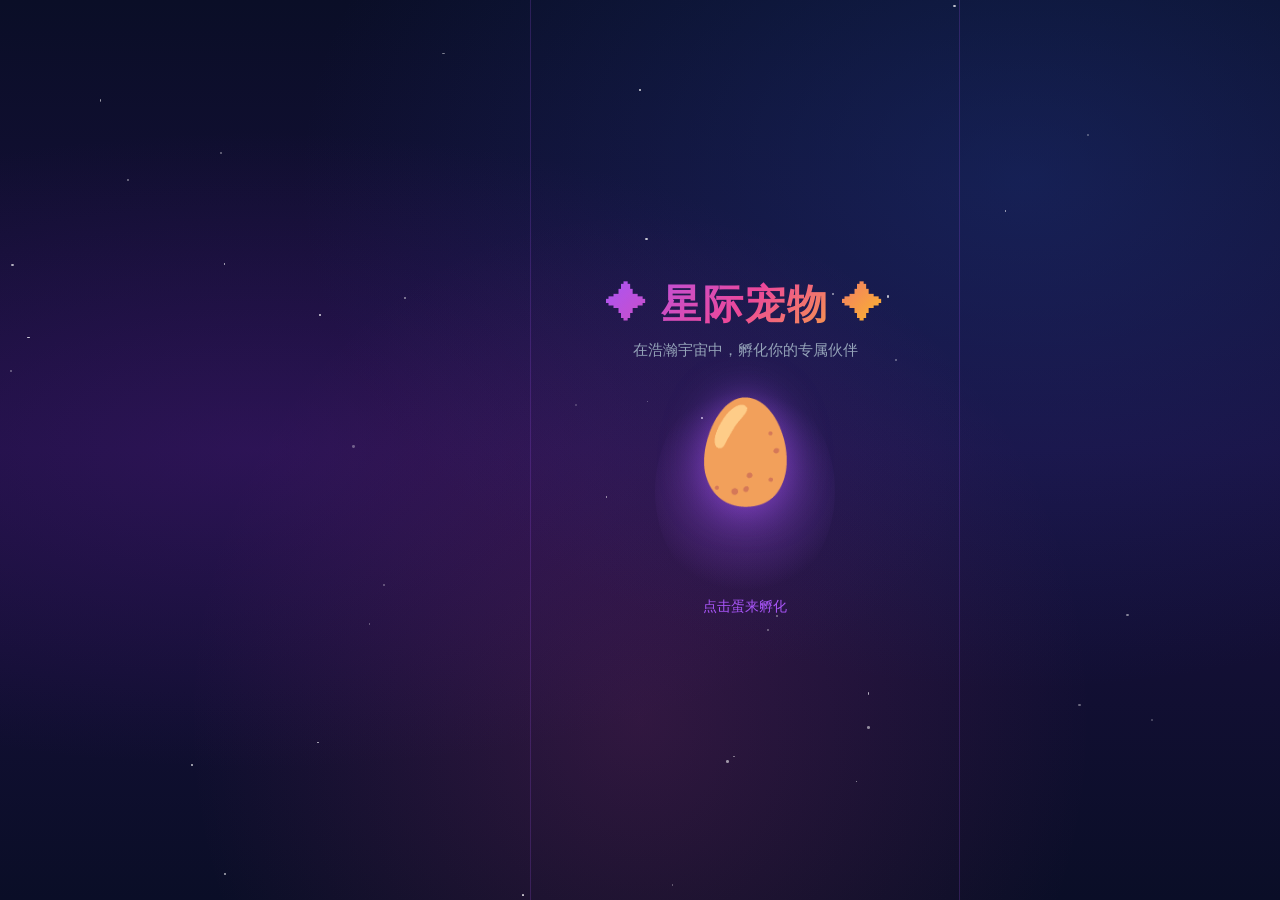
<file: index.html>
<!DOCTYPE html>
<html lang="zh-CN">
<head>
  <meta charset="UTF-8">
  <meta name="viewport" content="width=device-width, initial-scale=1.0, maximum-scale=1.0, user-scalable=no, viewport-fit=cover">
  <meta name="apple-mobile-web-app-capable" content="yes">
  <meta name="apple-mobile-web-app-status-bar-style" content="black-translucent">
  <meta name="theme-color" content="#0a0e27">
  <title>星际宠物 · Star Pets</title>
  <style>
/* ===== Reset & Base ===== */
*, *::before, *::after {
  box-sizing: border-box;
  margin: 0;
  padding: 0;
  -webkit-tap-highlight-color: transparent;
}

:root {
  --bg-deep: #0a0e27;
  --bg-card: rgba(20, 28, 60, 0.85);
  --accent-purple: #a855f7;
  --accent-blue: #3b82f6;
  --accent-pink: #ec4899;
  --accent-gold: #fbbf24;
  --accent-green: #34d399;
  --text-primary: #e2e8f0;
  --text-muted: #94a3b8;
  --safe-bottom: env(safe-area-inset-bottom, 0px);
  --safe-top: env(safe-area-inset-top, 0px);
}

html, body {
  height: 100%;
  overflow: hidden;
  font-family: -apple-system, BlinkMacSystemFont, "Segoe UI", "PingFang SC", "Hiragino Sans GB", "Microsoft YaHei", sans-serif;
  background: var(--bg-deep);
  color: var(--text-primary);
  touch-action: manipulation;
  user-select: none;
  -webkit-user-select: none;
}

/* ===== Star Background ===== */
#stars-bg {
  position: fixed;
  inset: 0;
  background:
    radial-gradient(ellipse at 20% 50%, rgba(88, 28, 135, 0.3) 0%, transparent 50%),
    radial-gradient(ellipse at 80% 20%, rgba(30, 58, 138, 0.4) 0%, transparent 50%),
    radial-gradient(ellipse at 50% 80%, rgba(236, 72, 153, 0.15) 0%, transparent 50%),
    linear-gradient(180deg, #0a0e27 0%, #1a1040 50%, #0a0e27 100%);
  z-index: 0;
}

#stars-bg::before,
#stars-bg::after {
  content: "";
  position: absolute;
  inset: 0;
  background-image:
    radial-gradient(1px 1px at 10% 20%, rgba(255,255,255,0.8) 0%, transparent 100%),
    radial-gradient(1px 1px at 30% 65%, rgba(255,255,255,0.6) 0%, transparent 100%),
    radial-gradient(1.5px 1.5px at 50% 10%, rgba(255,255,255,0.9) 0%, transparent 100%),
    radial-gradient(1px 1px at 70% 40%, rgba(255,255,255,0.7) 0%, transparent 100%),
    radial-gradient(1px 1px at 90% 80%, rgba(255,255,255,0.5) 0%, transparent 100%),
    radial-gradient(1.5px 1.5px at 15% 85%, rgba(255,255,255,0.8) 0%, transparent 100%),
    radial-gradient(1px 1px at 85% 15%, rgba(255,255,255,0.6) 0%, transparent 100%),
    radial-gradient(1px 1px at 45% 45%, rgba(255,255,255,0.4) 0%, transparent 100%),
    radial-gradient(1px 1px at 60% 70%, rgba(255,255,255,0.7) 0%, transparent 100%),
    radial-gradient(1.5px 1.5px at 25% 35%, rgba(255,255,255,0.9) 0%, transparent 100%);
  animation: twinkle 4s ease-in-out infinite alternate;
}

#stars-bg::after {
  animation-delay: 2s;
  opacity: 0.6;
}

@keyframes twinkle {
  0% { opacity: 0.5; }
  100% { opacity: 1; }
}

/* ===== Screens ===== */
.screen {
  position: fixed;
  inset: 0;
  z-index: 1;
  display: none;
  flex-direction: column;
  padding-top: var(--safe-top);
  padding-bottom: calc(var(--safe-bottom) + 8px);
}

.screen.active {
  display: flex;
}

.hidden {
  display: none !important;
}

/* ===== Welcome Screen ===== */
.welcome-content {
  flex: 1;
  display: flex;
  flex-direction: column;
  align-items: center;
  justify-content: center;
  padding: 24px;
  text-align: center;
}

.logo {
  font-size: clamp(1.8rem, 6vw, 2.5rem);
  font-weight: 800;
  background: linear-gradient(135deg, var(--accent-purple), var(--accent-pink), var(--accent-gold));
  -webkit-background-clip: text;
  -webkit-text-fill-color: transparent;
  background-clip: text;
  margin-bottom: 8px;
  letter-spacing: 2px;
}

.subtitle {
  color: var(--text-muted);
  font-size: 0.95rem;
  margin-bottom: 40px;
}

.egg-container {
  display: flex;
  flex-direction: column;
  align-items: center;
  gap: 16px;
}

.cosmic-egg {
  position: relative;
  width: 140px;
  height: 180px;
  cursor: pointer;
  transition: transform 0.2s;
}

.cosmic-egg:active {
  transform: scale(0.95);
}

.egg-glow {
  position: absolute;
  inset: -20px;
  background: radial-gradient(circle, rgba(168, 85, 247, 0.4) 0%, transparent 70%);
  border-radius: 50%;
  animation: pulse-glow 2s ease-in-out infinite;
}

.egg-body {
  font-size: 100px;
  line-height: 1;
  animation: float 3s ease-in-out infinite;
  filter: drop-shadow(0 0 20px rgba(168, 85, 247, 0.6));
}

@keyframes pulse-glow {
  0%, 100% { transform: scale(1); opacity: 0.6; }
  50% { transform: scale(1.1); opacity: 1; }
}

@keyframes float {
  0%, 100% { transform: translateY(0); }
  50% { transform: translateY(-12px); }
}

.tap-hint {
  color: var(--accent-purple);
  font-size: 0.9rem;
  animation: blink 1.5s ease-in-out infinite;
}

@keyframes blink {
  0%, 100% { opacity: 1; }
  50% { opacity: 0.4; }
}

.cosmic-egg.shaking {
  animation: shake 0.5s ease-in-out;
}

@keyframes shake {
  0%, 100% { transform: rotate(0); }
  25% { transform: rotate(-8deg); }
  75% { transform: rotate(8deg); }
}

.cosmic-egg.hatching .egg-body {
  animation: hatch 0.8s ease forwards;
}

@keyframes hatch {
  0% { transform: scale(1); opacity: 1; }
  50% { transform: scale(1.3); opacity: 0.5; }
  100% { transform: scale(0); opacity: 0; }
}

/* Pet Selection */
.pet-select {
  width: 100%;
  max-width: 420px;
}

.pet-select h2 {
  font-size: 1.1rem;
  margin-bottom: 20px;
  color: var(--text-muted);
}

.pet-cards {
  display: grid;
  grid-template-columns: 1fr 1fr;
  gap: 12px;
}

.pet-card {
  background: var(--bg-card);
  border: 2px solid rgba(168, 85, 247, 0.3);
  border-radius: 16px;
  padding: 16px 12px;
  cursor: pointer;
  transition: all 0.2s;
  backdrop-filter: blur(10px);
}

.pet-card:active {
  transform: scale(0.96);
  border-color: var(--accent-purple);
  box-shadow: 0 0 20px rgba(168, 85, 247, 0.4);
}

.pet-card .emoji {
  font-size: 48px;
  display: block;
  margin-bottom: 8px;
}

.pet-card .name {
  font-weight: 700;
  font-size: 0.95rem;
}

.pet-card .desc {
  font-size: 0.75rem;
  color: var(--text-muted);
  margin-top: 4px;
}

/* ===== Game Screen ===== */
.game-header {
  display: flex;
  justify-content: space-between;
  align-items: center;
  padding: 12px 16px;
  background: rgba(10, 14, 39, 0.6);
  backdrop-filter: blur(8px);
}

.pet-info {
  display: flex;
  align-items: baseline;
  gap: 8px;
}

.pet-name {
  font-weight: 700;
  font-size: 1.1rem;
}

.pet-level {
  font-size: 0.85rem;
  color: var(--accent-gold);
}

.coins {
  display: flex;
  align-items: center;
  gap: 4px;
  background: rgba(251, 191, 36, 0.15);
  padding: 4px 12px;
  border-radius: 20px;
  font-weight: 700;
  color: var(--accent-gold);
}

/* Planet Scene */
.planet-scene {
  flex: 1;
  position: relative;
  display: flex;
  align-items: center;
  justify-content: center;
  min-height: 0;
  overflow: hidden;
}

.planet {
  position: absolute;
  bottom: -30%;
  width: 120%;
  height: 60%;
  background: radial-gradient(ellipse at 50% 0%, #2d1b69 0%, #1a1040 40%, transparent 70%);
  border-radius: 50%;
  opacity: 0.6;
}

.pet-stage {
  position: relative;
  z-index: 2;
  display: flex;
  flex-direction: column;
  align-items: center;
}

.pet-sprite {
  font-size: clamp(80px, 22vw, 120px);
  line-height: 1;
  cursor: pointer;
  transition: transform 0.3s;
  filter: drop-shadow(0 8px 24px rgba(168, 85, 247, 0.5));
  animation: idle-bounce 2.5s ease-in-out infinite;
}

.pet-sprite:active {
  transform: scale(1.15);
}

.pet-sprite.happy { animation: happy-jump 0.6s ease; }
.pet-sprite.eating { animation: eat-wiggle 0.5s ease; }
.pet-sprite.sleeping { animation: sleep-float 2s ease-in-out infinite; }
.pet-sprite.training { animation: train-pump 0.4s ease 3; }

@keyframes idle-bounce {
  0%, 100% { transform: translateY(0); }
  50% { transform: translateY(-8px); }
}

@keyframes happy-jump {
  0%, 100% { transform: translateY(0) scale(1); }
  30% { transform: translateY(-30px) scale(1.1); }
  60% { transform: translateY(-10px) scale(1.05); }
}

@keyframes eat-wiggle {
  0%, 100% { transform: rotate(0); }
  25% { transform: rotate(-5deg); }
  75% { transform: rotate(5deg); }
}

@keyframes sleep-float {
  0%, 100% { transform: translateY(0); opacity: 0.8; }
  50% { transform: translateY(-5px); opacity: 1; }
}

@keyframes train-pump {
  0%, 100% { transform: scale(1); }
  50% { transform: scale(1.15); }
}

.pet-mood-bubble {
  position: absolute;
  top: -10px;
  right: -20px;
  background: white;
  color: #333;
  padding: 6px 12px;
  border-radius: 16px;
  font-size: 1.2rem;
  animation: bubble-pop 0.3s ease;
}

.pet-mood-bubble::after {
  content: "";
  position: absolute;
  bottom: -6px;
  left: 20px;
  border: 6px solid transparent;
  border-top-color: white;
}

@keyframes bubble-pop {
  0% { transform: scale(0); opacity: 0; }
  100% { transform: scale(1); opacity: 1; }
}

.particles {
  position: absolute;
  inset: 0;
  pointer-events: none;
}

.particle {
  position: absolute;
  font-size: 20px;
  animation: particle-fly 1s ease forwards;
}

@keyframes particle-fly {
  0% { transform: translate(0, 0) scale(1); opacity: 1; }
  100% { transform: translate(var(--dx), var(--dy)) scale(0); opacity: 0; }
}

/* Stats Panel */
.stats-panel {
  padding: 8px 16px;
  background: var(--bg-card);
  backdrop-filter: blur(10px);
  border-top: 1px solid rgba(168, 85, 247, 0.2);
}

.stat-row {
  display: flex;
  align-items: center;
  gap: 8px;
  margin-bottom: 6px;
}

.stat-icon {
  font-size: 14px;
  width: 20px;
  text-align: center;
}

.stat-bar {
  flex: 1;
  height: 8px;
  background: rgba(255, 255, 255, 0.1);
  border-radius: 4px;
  overflow: hidden;
}

.stat-fill {
  height: 100%;
  border-radius: 4px;
  transition: width 0.5s ease;
}

.stat-fill.hunger { background: linear-gradient(90deg, #f97316, #fbbf24); }
.stat-fill.mood { background: linear-gradient(90deg, #ec4899, #a855f7); }
.stat-fill.energy { background: linear-gradient(90deg, #3b82f6, #06b6d4); }
.stat-fill.health { background: linear-gradient(90deg, #ef4444, #34d399); }

.stat-val {
  font-size: 0.75rem;
  color: var(--text-muted);
  width: 28px;
  text-align: right;
}

.exp-row {
  display: flex;
  align-items: center;
  gap: 8px;
  margin-top: 4px;
  font-size: 0.75rem;
  color: var(--text-muted);
}

.exp-bar {
  flex: 1;
  height: 6px;
  background: rgba(255, 255, 255, 0.1);
  border-radius: 3px;
  overflow: hidden;
}

.exp-fill {
  height: 100%;
  background: linear-gradient(90deg, var(--accent-purple), var(--accent-pink));
  border-radius: 3px;
  transition: width 0.5s ease;
}

/* Action Bar */
.action-bar {
  display: flex;
  justify-content: space-around;
  padding: 8px 8px 4px;
  background: rgba(10, 14, 39, 0.8);
  gap: 4px;
}

.action-btn {
  flex: 1;
  display: flex;
  flex-direction: column;
  align-items: center;
  gap: 2px;
  padding: 10px 4px;
  background: rgba(168, 85, 247, 0.15);
  border: 1px solid rgba(168, 85, 247, 0.3);
  border-radius: 12px;
  color: var(--text-primary);
  cursor: pointer;
  transition: all 0.15s;
  min-height: 56px;
}

.action-btn:active:not(:disabled) {
  transform: scale(0.92);
  background: rgba(168, 85, 247, 0.35);
}

.action-btn:disabled {
  opacity: 0.4;
  cursor: not-allowed;
}

.action-btn.cooldown {
  opacity: 0.5;
}

.action-icon {
  font-size: 22px;
}

.action-label {
  font-size: 0.7rem;
}

/* Bottom Nav */
.bottom-nav {
  display: flex;
  background: rgba(10, 14, 39, 0.95);
  border-top: 1px solid rgba(168, 85, 247, 0.2);
  padding-bottom: var(--safe-bottom);
}

.nav-btn {
  flex: 1;
  display: flex;
  flex-direction: column;
  align-items: center;
  gap: 2px;
  padding: 8px;
  background: none;
  border: none;
  color: var(--text-muted);
  font-size: 0.65rem;
  cursor: pointer;
  transition: color 0.2s;
}

.nav-btn span:first-child {
  font-size: 20px;
}

.nav-btn.active {
  color: var(--accent-purple);
}

.nav-btn:active {
  opacity: 0.7;
}

/* Overlay Panels */
.overlay-panel {
  position: fixed;
  inset: 0;
  z-index: 100;
  background: rgba(10, 14, 39, 0.95);
  backdrop-filter: blur(12px);
  display: flex;
  flex-direction: column;
  padding-top: var(--safe-top);
  padding-bottom: var(--safe-bottom);
  animation: slide-up 0.3s ease;
}

@keyframes slide-up {
  from { transform: translateY(100%); }
  to { transform: translateY(0); }
}

.panel-header {
  display: flex;
  justify-content: space-between;
  align-items: center;
  padding: 16px 20px;
  border-bottom: 1px solid rgba(168, 85, 247, 0.2);
}

.panel-header h2 {
  font-size: 1.2rem;
}

.close-btn {
  width: 36px;
  height: 36px;
  border-radius: 50%;
  background: rgba(255, 255, 255, 0.1);
  border: none;
  color: var(--text-primary);
  font-size: 1rem;
  cursor: pointer;
}

.close-btn:active {
  background: rgba(255, 255, 255, 0.2);
}

/* Shop */
.shop-list {
  flex: 1;
  overflow-y: auto;
  padding: 16px;
  -webkit-overflow-scrolling: touch;
}

.shop-item {
  display: flex;
  align-items: center;
  gap: 12px;
  padding: 14px;
  background: var(--bg-card);
  border-radius: 12px;
  margin-bottom: 10px;
  border: 1px solid rgba(168, 85, 247, 0.2);
}

.shop-item .item-icon {
  font-size: 36px;
}

.shop-item .item-info {
  flex: 1;
}

.shop-item .item-name {
  font-weight: 600;
  font-size: 0.95rem;
}

.shop-item .item-desc {
  font-size: 0.75rem;
  color: var(--text-muted);
  margin-top: 2px;
}

.shop-item .buy-btn {
  padding: 8px 14px;
  background: linear-gradient(135deg, var(--accent-purple), var(--accent-pink));
  border: none;
  border-radius: 20px;
  color: white;
  font-weight: 600;
  font-size: 0.85rem;
  cursor: pointer;
  white-space: nowrap;
}

.shop-item .buy-btn:active {
  transform: scale(0.95);
}

.shop-item .buy-btn:disabled {
  opacity: 0.4;
}

/* Evolve */
.evolve-content {
  flex: 1;
  overflow-y: auto;
  padding: 20px;
  text-align: center;
}

.evolve-stages {
  display: flex;
  justify-content: center;
  align-items: center;
  gap: 8px;
  margin: 24px 0;
  flex-wrap: wrap;
}

.evolve-stage {
  display: flex;
  flex-direction: column;
  align-items: center;
  gap: 8px;
  padding: 12px;
  border-radius: 12px;
  min-width: 80px;
}

.evolve-stage.current {
  background: rgba(168, 85, 247, 0.2);
  border: 2px solid var(--accent-purple);
}

.evolve-stage.locked {
  opacity: 0.4;
}

.evolve-stage .stage-emoji {
  font-size: 40px;
}

.evolve-stage .stage-label {
  font-size: 0.75rem;
  color: var(--text-muted);
}

.evolve-arrow {
  font-size: 20px;
  color: var(--text-muted);
}

.evolve-btn {
  padding: 14px 40px;
  background: linear-gradient(135deg, var(--accent-gold), #f97316);
  border: none;
  border-radius: 25px;
  color: white;
  font-weight: 700;
  font-size: 1rem;
  cursor: pointer;
  margin-top: 16px;
}

.evolve-btn:active:not(:disabled) {
  transform: scale(0.96);
}

.evolve-btn:disabled {
  opacity: 0.4;
}

.evolve-info {
  color: var(--text-muted);
  font-size: 0.85rem;
  margin-top: 12px;
}

/* Log */
.log-list {
  flex: 1;
  overflow-y: auto;
  padding: 16px;
  -webkit-overflow-scrolling: touch;
}

.log-entry {
  padding: 10px 14px;
  background: var(--bg-card);
  border-radius: 8px;
  margin-bottom: 8px;
  font-size: 0.85rem;
  border-left: 3px solid var(--accent-purple);
}

.log-entry .log-time {
  font-size: 0.7rem;
  color: var(--text-muted);
  margin-bottom: 4px;
}

/* Explore Mini-game */
#screen-explore {
  background: rgba(10, 14, 39, 0.95);
  z-index: 50;
}

.explore-header {
  display: flex;
  justify-content: space-between;
  align-items: center;
  padding: 12px 16px;
}

.back-btn {
  background: rgba(255, 255, 255, 0.1);
  border: none;
  color: var(--text-primary);
  padding: 8px 16px;
  border-radius: 20px;
  font-size: 0.9rem;
  cursor: pointer;
}

#explore-timer {
  font-size: 1.5rem;
  font-weight: 700;
  color: var(--accent-gold);
}

.explore-tip {
  text-align: center;
  color: var(--text-muted);
  font-size: 0.85rem;
  padding: 8px;
}

.explore-field {
  flex: 1;
  position: relative;
  margin: 8px 16px;
  background: rgba(168, 85, 247, 0.08);
  border-radius: 16px;
  border: 1px dashed rgba(168, 85, 247, 0.3);
  overflow: hidden;
}

.explore-star {
  position: absolute;
  font-size: 32px;
  cursor: pointer;
  animation: star-appear 0.3s ease;
  filter: drop-shadow(0 0 8px rgba(251, 191, 36, 0.8));
}

.explore-star:active {
  transform: scale(1.3);
}

@keyframes star-appear {
  from { transform: scale(0) rotate(180deg); opacity: 0; }
  to { transform: scale(1) rotate(0); opacity: 1; }
}

.explore-score {
  text-align: center;
  padding: 16px;
  font-size: 1.1rem;
  font-weight: 600;
}

/* Toast */
.toast {
  position: fixed;
  top: calc(var(--safe-top) + 16px);
  left: 50%;
  transform: translateX(-50%);
  background: rgba(168, 85, 247, 0.9);
  color: white;
  padding: 10px 24px;
  border-radius: 25px;
  font-size: 0.9rem;
  z-index: 200;
  backdrop-filter: blur(8px);
  animation: toast-in 0.3s ease;
  max-width: 90%;
  text-align: center;
}

@keyframes toast-in {
  from { transform: translateX(-50%) translateY(-20px); opacity: 0; }
  to { transform: translateX(-50%) translateY(0); opacity: 1; }
}

/* Responsive tweaks */
@media (min-width: 768px) {
  .screen {
    max-width: 430px;
    margin: 0 auto;
    left: 50%;
    transform: translateX(-50%);
    border-left: 1px solid rgba(168, 85, 247, 0.2);
    border-right: 1px solid rgba(168, 85, 247, 0.2);
  }

  .overlay-panel {
    max-width: 430px;
    left: 50%;
    transform: translateX(-50%);
  }
}

@media (max-height: 600px) {
  .pet-sprite {
    font-size: 70px;
  }

  .action-btn {
    min-height: 48px;
    padding: 6px 4px;
  }

  .stat-row {
    margin-bottom: 4px;
  }
}

</style>
</head>
<body>
  <div id="stars-bg"></div>

  <!-- 欢迎 / 选宠 -->
  <section id="screen-welcome" class="screen active">
    <div class="welcome-content">
      <div class="logo">✦ 星际宠物 ✦</div>
      <p class="subtitle">在浩瀚宇宙中，孵化你的专属伙伴</p>
      <div class="egg-container" id="egg-container">
        <div class="cosmic-egg" id="cosmic-egg">
          <div class="egg-glow"></div>
          <div class="egg-body">🥚</div>
        </div>
        <p class="tap-hint" id="tap-hint">点击蛋来孵化</p>
      </div>
      <div class="pet-select hidden" id="pet-select">
        <h2>选择你的星际伙伴</h2>
        <div class="pet-cards" id="pet-cards"></div>
      </div>
    </div>
  </section>

  <!-- 主游戏 -->
  <section id="screen-game" class="screen">
    <header class="game-header">
      <div class="pet-info">
        <span class="pet-name" id="display-name">星尘兽</span>
        <span class="pet-level">Lv.<span id="display-level">1</span></span>
      </div>
      <div class="coins">
        <span>⭐</span>
        <span id="display-coins">0</span>
      </div>
    </header>

    <div class="planet-scene">
      <div class="planet"></div>
      <div class="pet-stage" id="pet-stage">
        <div class="pet-sprite" id="pet-sprite">🌟</div>
        <div class="pet-mood-bubble hidden" id="mood-bubble"></div>
        <div class="particles" id="particles"></div>
      </div>
    </div>

    <!-- 状态条 -->
    <div class="stats-panel">
      <div class="stat-row">
        <span class="stat-icon">🍖</span>
        <div class="stat-bar"><div class="stat-fill hunger" id="bar-hunger"></div></div>
        <span class="stat-val" id="val-hunger">100</span>
      </div>
      <div class="stat-row">
        <span class="stat-icon">💜</span>
        <div class="stat-bar"><div class="stat-fill mood" id="bar-mood"></div></div>
        <span class="stat-val" id="val-mood">100</span>
      </div>
      <div class="stat-row">
        <span class="stat-icon">⚡</span>
        <div class="stat-bar"><div class="stat-fill energy" id="bar-energy"></div></div>
        <span class="stat-val" id="val-energy">100</span>
      </div>
      <div class="stat-row">
        <span class="stat-icon">❤️</span>
        <div class="stat-bar"><div class="stat-fill health" id="bar-health"></div></div>
        <span class="stat-val" id="val-health">100</span>
      </div>
      <div class="exp-row">
        <span>EXP</span>
        <div class="exp-bar"><div class="exp-fill" id="bar-exp"></div></div>
      </div>
    </div>

    <!-- 操作按钮 -->
    <nav class="action-bar">
      <button class="action-btn" data-action="feed">
        <span class="action-icon">🍖</span>
        <span class="action-label">喂食</span>
      </button>
      <button class="action-btn" data-action="play">
        <span class="action-icon">🎮</span>
        <span class="action-label">玩耍</span>
      </button>
      <button class="action-btn" data-action="rest">
        <span class="action-icon">😴</span>
        <span class="action-label">休息</span>
      </button>
      <button class="action-btn" data-action="train">
        <span class="action-icon">💪</span>
        <span class="action-label">训练</span>
      </button>
      <button class="action-btn" data-action="explore">
        <span class="action-icon">🚀</span>
        <span class="action-label">探索</span>
      </button>
    </nav>

    <!-- 底部导航 -->
    <nav class="bottom-nav">
      <button class="nav-btn active" data-tab="home">
        <span>🏠</span><span>主页</span>
      </button>
      <button class="nav-btn" data-tab="shop">
        <span>🛒</span><span>商店</span>
      </button>
      <button class="nav-btn" data-tab="evolve">
        <span>✨</span><span>进化</span>
      </button>
      <button class="nav-btn" data-tab="log">
        <span>📜</span><span>日志</span>
      </button>
    </nav>
  </section>

  <!-- 商店面板 -->
  <section id="panel-shop" class="overlay-panel hidden">
    <div class="panel-header">
      <h2>🛒 星际商店</h2>
      <button class="close-btn" data-close="shop">✕</button>
    </div>
    <div class="shop-list" id="shop-list"></div>
  </section>

  <!-- 进化面板 -->
  <section id="panel-evolve" class="overlay-panel hidden">
    <div class="panel-header">
      <h2>✨ 进化之路</h2>
      <button class="close-btn" data-close="evolve">✕</button>
    </div>
    <div class="evolve-content" id="evolve-content"></div>
  </section>

  <!-- 日志面板 -->
  <section id="panel-log" class="overlay-panel hidden">
    <div class="panel-header">
      <h2>📜 冒险日志</h2>
      <button class="close-btn" data-close="log">✕</button>
    </div>
    <div class="log-list" id="log-list"></div>
  </section>

  <!-- 探索小游戏 -->
  <section id="screen-explore" class="screen">
    <div class="explore-header">
      <button id="explore-back" class="back-btn">← 返回</button>
      <span id="explore-timer">30</span>
    </div>
    <p class="explore-tip">点击出现的星星收集星尘！</p>
    <div class="explore-field" id="explore-field"></div>
    <div class="explore-score">得分: <span id="explore-score">0</span></div>
  </section>

  <!-- 通知 Toast -->
  <div id="toast" class="toast hidden"></div>

  <script>
/**
 * 星际宠物 · Star Pets
 * 移动端星际宠物养成游戏
 */

// ===== 宠物种类定义 =====
const PET_SPECIES = {
  stardust: {
    id: 'stardust',
    name: '星尘兽',
    desc: '由宇宙尘埃凝聚而成',
    emoji: ['🌟', '⭐', '💫'],
    color: '#fbbf24',
  },
  moonspirit: {
    id: 'moonspirit',
    name: '月魄精灵',
    desc: '月光的温柔守护者',
    emoji: ['🌙', '🌕', '✨'],
    color: '#a855f7',
  },
  comet: {
    id: 'comet',
    name: '彗尾小龙',
    desc: '划过天际的火焰之子',
    emoji: ['🔥', '🐉', '☄️'],
    color: '#f97316',
  },
  nebula: {
    id: 'nebula',
    name: '星云猫',
    desc: '诞生于彩色星云之中',
    emoji: ['🐱', '🌈', '🐾'],
    color: '#ec4899',
  },
};

const EVOLVE_LEVELS = [1, 5, 10];
const STAGE_NAMES = ['幼体', '成长期', '完全体'];

const SHOP_ITEMS = [
  { id: 'starFood', name: '星尘口粮', desc: '饱食度 +30', icon: '🍖', price: 10, effect: { hunger: 30 } },
  { id: 'cosmicTreat', name: '宇宙零食', desc: '心情 +25', icon: '🍬', price: 15, effect: { mood: 25 } },
  { id: 'energyDrink', name: '能量饮料', desc: '能量 +30', icon: '🥤', price: 12, effect: { energy: 30 } },
  { id: 'healPotion', name: '治愈药剂', desc: '健康 +25', icon: '💊', price: 20, effect: { health: 25 } },
  { id: 'megaPack', name: '全能补给', desc: '全属性 +15', icon: '🎁', price: 35, effect: { hunger: 15, mood: 15, energy: 15, health: 15 } },
];

const MOOD_MESSAGES = ['❤️', '😊', '🎵', '✨', '💕', '🌟'];

const SAVE_KEY = 'starPets_save';

// ===== 游戏状态 =====
let state = {
  pet: null,
  coins: 0,
  inventory: {},
  logs: [],
  lastTick: Date.now(),
  actionCooldowns: {},
};

let exploreTimer = null;
let exploreScore = 0;
let tickInterval = null;

// ===== DOM 元素 =====
const $ = (sel) => document.querySelector(sel);
const $$ = (sel) => document.querySelectorAll(sel);

// ===== 初始化 =====
function init() {
  createStars();
  loadGame();
  bindEvents();

  if (state.pet) {
    showScreen('screen-game');
    startGameLoop();
    renderGame();
  } else {
    showScreen('screen-welcome');
    renderPetSelect();
  }
}

function createStars() {
  const bg = $('#stars-bg');
  for (let i = 0; i < 30; i++) {
    const star = document.createElement('div');
    star.style.cssText = `
      position:absolute;
      width:${Math.random() * 2 + 1}px;
      height:${Math.random() * 2 + 1}px;
      background:white;
      border-radius:50%;
      left:${Math.random() * 100}%;
      top:${Math.random() * 100}%;
      opacity:${Math.random() * 0.5 + 0.3};
      animation: twinkle ${Math.random() * 3 + 2}s ease-in-out infinite alternate;
    `;
    bg.appendChild(star);
  }
}

function bindEvents() {
  // 孵化蛋
  $('#cosmic-egg')?.addEventListener('click', onEggTap);

  // 操作按钮
  $$('.action-btn').forEach((btn) => {
    btn.addEventListener('click', () => doAction(btn.dataset.action));
  });

  // 点击宠物
  $('#pet-sprite')?.addEventListener('click', onPetTap);

  // 底部导航
  $$('.nav-btn').forEach((btn) => {
    btn.addEventListener('click', () => openPanel(btn.dataset.tab));
  });

  // 关闭面板
  $$('.close-btn').forEach((btn) => {
    btn.addEventListener('click', () => closePanel(btn.dataset.close));
  });

  // 探索返回
  $('#explore-back')?.addEventListener('click', endExplore);

  // 阻止双击缩放
  document.addEventListener('touchstart', (e) => {
    if (e.touches.length > 1) e.preventDefault();
  }, { passive: false });

  let lastTouch = 0;
  document.addEventListener('touchend', (e) => {
    const now = Date.now();
    if (now - lastTouch <= 300) e.preventDefault();
    lastTouch = now;
  }, { passive: false });
}

// ===== 欢迎 / 选宠 =====
let eggTaps = 0;

function onEggTap() {
  const egg = $('#cosmic-egg');
  egg.classList.add('shaking');
  eggTaps++;

  setTimeout(() => egg.classList.remove('shaking'), 500);

  if (eggTaps >= 5) {
    egg.classList.add('hatching');
    setTimeout(() => {
      $('#egg-container').classList.add('hidden');
      $('#pet-select').classList.remove('hidden');
    }, 800);
  }
}

function renderPetSelect() {
  const container = $('#pet-cards');
  container.innerHTML = '';

  Object.values(PET_SPECIES).forEach((species) => {
    const card = document.createElement('div');
    card.className = 'pet-card';
    card.innerHTML = `
      <span class="emoji">${species.emoji[0]}</span>
      <span class="name">${species.name}</span>
      <span class="desc">${species.desc}</span>
    `;
    card.addEventListener('click', () => selectPet(species.id));
    container.appendChild(card);
  });
}

function selectPet(speciesId) {
  const species = PET_SPECIES[speciesId];
  state.pet = {
    speciesId,
    name: species.name,
    level: 1,
    exp: 0,
    stage: 0,
    hunger: 80,
    mood: 80,
    energy: 80,
    health: 100,
    bornAt: Date.now(),
  };
  state.coins = 50;
  addLog(`🎉 ${species.name} 诞生了！欢迎来到星际世界！`);
  saveGame();
  showScreen('screen-game');
  startGameLoop();
  renderGame();
  showToast(`欢迎，${species.name}！`);
}

// ===== 游戏循环 =====
function startGameLoop() {
  if (tickInterval) clearInterval(tickInterval);
  tickInterval = setInterval(gameTick, 10000); // 每10秒衰减
}

function gameTick() {
  if (!state.pet) return;

  const pet = state.pet;
  pet.hunger = clamp(pet.hunger - 2, 0, 100);
  pet.mood = clamp(pet.mood - 1.5, 0, 100);
  pet.energy = clamp(pet.energy - 1, 0, 100);

  if (pet.hunger < 20 || pet.mood < 20) {
    pet.health = clamp(pet.health - 3, 0, 100);
  } else if (pet.health < 100) {
    pet.health = clamp(pet.health + 1, 0, 100);
  }

  state.lastTick = Date.now();
  saveGame();
  renderStats();

  if (pet.health <= 0) {
    showToast('宠物健康值归零！请尽快治疗！');
    pet.health = 1;
  }
}

// ===== 操作 =====
const ACTION_CONFIG = {
  feed: { hunger: 25, energy: -5, exp: 5, coins: 0, anim: 'eating', msg: '好好吃饭~', cooldown: 3000 },
  play: { mood: 20, energy: -15, hunger: -5, exp: 8, coins: 0, anim: 'happy', msg: '玩得好开心！', cooldown: 3000 },
  rest: { energy: 30, hunger: -5, exp: 3, coins: 0, anim: 'sleeping', msg: 'zzz...', cooldown: 5000 },
  train: { energy: -20, mood: -5, hunger: -10, exp: 15, coins: 5, anim: 'training', msg: '变强了！', cooldown: 5000 },
  explore: { energy: -25, mood: 10, exp: 0, coins: 0, anim: 'happy', msg: '', cooldown: 0, special: true },
};

function doAction(action) {
  if (!state.pet) return;

  const config = ACTION_CONFIG[action];
  if (!config) return;

  if (config.special && action === 'explore') {
    if (state.pet.energy < 25) {
      showToast('能量不足，无法探索！');
      return;
    }
    startExplore();
    return;
  }

  const now = Date.now();
  if (state.actionCooldowns[action] && now - state.actionCooldowns[action] < config.cooldown) {
    return;
  }

  const pet = state.pet;

  if (action === 'train' && pet.energy < 20) {
    showToast('能量不足，无法训练！');
    return;
  }
  if (action === 'play' && pet.energy < 15) {
    showToast('太累了，先休息一下吧！');
    return;
  }

  applyEffect(pet, config);
  addExp(config.exp || 0);
  state.coins += config.coins || 0;
  state.actionCooldowns[action] = now;

  playAnim(config.anim);
  if (config.msg) showMoodBubble(config.msg);
  addLog(getActionLog(action));
  saveGame();
  renderGame();

  if (config.cooldown) {
    const btn = document.querySelector(`[data-action="${action}"]`);
    btn?.classList.add('cooldown');
    setTimeout(() => btn?.classList.remove('cooldown'), config.cooldown);
  }
}

function applyEffect(pet, effect) {
  ['hunger', 'mood', 'energy', 'health'].forEach((key) => {
    if (effect[key]) pet[key] = clamp(pet[key] + effect[key], 0, 100);
  });
}

function getActionLog(action) {
  const names = { feed: '喂食', play: '玩耍', rest: '休息', train: '训练', explore: '探索' };
  return `${names[action] || action}了一次`;
}

function onPetTap() {
  if (!state.pet) return;
  playAnim('happy');
  const msg = MOOD_MESSAGES[Math.floor(Math.random() * MOOD_MESSAGES.length)];
  showMoodBubble(msg);
  state.pet.mood = clamp(state.pet.mood + 2, 0, 100);
  saveGame();
  renderStats();
}

// ===== 经验 & 升级 =====
function addExp(amount) {
  if (!state.pet || amount <= 0) return;

  const pet = state.pet;
  pet.exp += amount;
  const needed = expToLevel(pet.level);

  while (pet.exp >= needed && pet.level < 20) {
    pet.exp -= needed;
    pet.level++;
    addLog(`🎊 升级了！当前等级 Lv.${pet.level}`);
    showToast(`升级！Lv.${pet.level}`);
    spawnParticles('⭐');
  }

  saveGame();
}

function expToLevel(level) {
  return Math.floor(50 + level * 30);
}

function getEvolveStage(level) {
  if (level >= EVOLVE_LEVELS[2]) return 2;
  if (level >= EVOLVE_LEVELS[1]) return 1;
  return 0;
}

// ===== 探索小游戏 =====
function startExplore() {
  applyEffect(state.pet, { energy: -25, mood: 10 });
  exploreScore = 0;
  showScreen('screen-explore');
  $('#explore-score').textContent = '0';
  $('#explore-field').innerHTML = '';

  let timeLeft = 30;
  $('#explore-timer').textContent = timeLeft;

  spawnExploreStar();
  const starInterval = setInterval(spawnExploreStar, 800);

  exploreTimer = setInterval(() => {
    timeLeft--;
    $('#explore-timer').textContent = timeLeft;
    if (timeLeft <= 0) {
      clearInterval(exploreTimer);
      clearInterval(starInterval);
      finishExplore();
    }
  }, 1000);
}

function spawnExploreStar() {
  const field = $('#explore-field');
  if (!field) return;

  const star = document.createElement('div');
  star.className = 'explore-star';
  star.textContent = ['⭐', '✨', '💫', '🌟'][Math.floor(Math.random() * 4)];
  star.style.left = `${Math.random() * 80 + 5}%`;
  star.style.top = `${Math.random() * 80 + 5}%`;

  star.addEventListener('click', () => {
    exploreScore += Math.floor(Math.random() * 3) + 1;
    $('#explore-score').textContent = exploreScore;
    star.remove();
  });

  field.appendChild(star);

  setTimeout(() => star.remove(), 2000);
}

function endExplore() {
  if (exploreTimer) clearInterval(exploreTimer);
  finishExplore();
}

function finishExplore() {
  const earned = exploreScore * 2;
  state.coins += earned;
  addExp(exploreScore * 3);
  addLog(`🚀 探索完成！获得 ${earned} 星尘，${exploreScore * 3} 经验`);
  showToast(`探索结束！+${earned} 星尘`);
  saveGame();
  showScreen('screen-game');
  renderGame();
}

// ===== 商店 =====
function renderShop() {
  const list = $('#shop-list');
  list.innerHTML = '';

  SHOP_ITEMS.forEach((item) => {
    const div = document.createElement('div');
    div.className = 'shop-item';
    div.innerHTML = `
      <span class="item-icon">${item.icon}</span>
      <div class="item-info">
        <div class="item-name">${item.name}</div>
        <div class="item-desc">${item.desc}</div>
      </div>
      <button class="buy-btn" ${state.coins < item.price ? 'disabled' : ''}>⭐ ${item.price}</button>
    `;
    div.querySelector('.buy-btn').addEventListener('click', () => buyItem(item));
    list.appendChild(div);
  });
}

function buyItem(item) {
  if (state.coins < item.price) {
    showToast('星尘不足！');
    return;
  }

  state.coins -= item.price;
  applyEffect(state.pet, item.effect);
  addLog(`🛒 购买了 ${item.name}`);
  showToast(`使用了 ${item.name}！`);
  playAnim('happy');
  saveGame();
  renderGame();
  renderShop();
}

// ===== 进化 =====
function renderEvolve() {
  const container = $('#evolve-content');
  const pet = state.pet;
  const species = PET_SPECIES[pet.speciesId];
  const currentStage = getEvolveStage(pet.level);

  let html = `<p>当前: ${species.name} · ${STAGE_NAMES[currentStage]}</p>`;
  html += '<div class="evolve-stages">';

  species.emoji.forEach((emoji, i) => {
    const isCurrent = i === currentStage;
    const isLocked = i > currentStage;
    html += `
      <div class="evolve-stage ${isCurrent ? 'current' : ''} ${isLocked ? 'locked' : ''}">
        <span class="stage-emoji">${emoji}</span>
        <span class="stage-label">${STAGE_NAMES[i]}</span>
        <span class="stage-label">Lv.${EVOLVE_LEVELS[i]}</span>
      </div>
    `;
    if (i < species.emoji.length - 1) html += '<span class="evolve-arrow">→</span>';
  });

  html += '</div>';

  const nextStage = currentStage + 1;
  if (nextStage < 3) {
    const canEvolve = pet.level >= EVOLVE_LEVELS[nextStage];
    html += `
      <button class="evolve-btn" ${canEvolve ? '' : 'disabled'} id="evolve-btn">
        ${canEvolve ? '✨ 进化！' : `需要 Lv.${EVOLVE_LEVELS[nextStage]}`}
      </button>
      <p class="evolve-info">进化后外观将发生变化</p>
    `;
  } else {
    html += '<p class="evolve-info">🎉 已达到最终形态！</p>';
  }

  container.innerHTML = html;

  $('#evolve-btn')?.addEventListener('click', () => {
    if (currentStage < 2 && pet.level >= EVOLVE_LEVELS[currentStage + 1]) {
      pet.stage = currentStage + 1;
      addLog(`✨ ${species.name} 进化成了 ${STAGE_NAMES[pet.stage]}！`);
      showToast('进化成功！');
      spawnParticles('✨');
      playAnim('happy');
      saveGame();
      renderGame();
      renderEvolve();
    }
  });
}

// ===== 日志 =====
function renderLogs() {
  const list = $('#log-list');
  list.innerHTML = state.logs.length
    ? state.logs.slice(0, 50).map((entry) => `
        <div class="log-entry">
          <div class="log-time">${entry.time}</div>
          <div>${entry.text}</div>
        </div>
      `).join('')
    : '<p style="text-align:center;color:var(--text-muted);padding:20px;">暂无记录</p>';
}

function addLog(text) {
  const now = new Date();
  const time = `${now.getMonth() + 1}/${now.getDate()} ${String(now.getHours()).padStart(2, '0')}:${String(now.getMinutes()).padStart(2, '0')}`;
  state.logs.unshift({ time, text });
  if (state.logs.length > 100) state.logs.length = 100;
}

// ===== 渲染 =====
function renderGame() {
  if (!state.pet) return;

  const pet = state.pet;
  const species = PET_SPECIES[pet.speciesId];
  const stage = getEvolveStage(pet.level);

  $('#display-name').textContent = pet.name;
  $('#display-level').textContent = pet.level;
  $('#display-coins').textContent = state.coins;
  $('#pet-sprite').textContent = species.emoji[stage];

  renderStats();
}

function renderStats() {
  if (!state.pet) return;
  const pet = state.pet;

  ['hunger', 'mood', 'energy', 'health'].forEach((stat) => {
    const val = Math.round(pet[stat]);
    $(`#bar-${stat}`).style.width = `${val}%`;
    $(`#val-${stat}`).textContent = val;
  });

  const expNeeded = expToLevel(pet.level);
  const expPercent = pet.level >= 20 ? 100 : (pet.exp / expNeeded) * 100;
  $('#bar-exp').style.width = `${expPercent}%`;
}

// ===== 动画 & 特效 =====
function playAnim(className) {
  const sprite = $('#pet-sprite');
  if (!sprite) return;
  sprite.classList.remove('happy', 'eating', 'sleeping', 'training');
  void sprite.offsetWidth;
  sprite.classList.add(className);
  setTimeout(() => sprite.classList.remove(className), 2000);
}

function showMoodBubble(text) {
  const bubble = $('#mood-bubble');
  if (!bubble) return;
  bubble.textContent = text;
  bubble.classList.remove('hidden');
  setTimeout(() => bubble.classList.add('hidden'), 2000);
}

function spawnParticles(emoji) {
  const container = $('#particles');
  if (!container) return;

  for (let i = 0; i < 6; i++) {
    const p = document.createElement('div');
    p.className = 'particle';
    p.textContent = emoji;
    p.style.left = '50%';
    p.style.top = '50%';
    p.style.setProperty('--dx', `${(Math.random() - 0.5) * 120}px`);
    p.style.setProperty('--dy', `${-Math.random() * 100 - 30}px`);
    container.appendChild(p);
    setTimeout(() => p.remove(), 1000);
  }
}

// ===== UI 工具 =====
function showScreen(id) {
  $$('.screen').forEach((s) => s.classList.remove('active'));
  $(`#${id}`)?.classList.add('active');
}

function openPanel(tab) {
  $$('.nav-btn').forEach((b) => b.classList.toggle('active', b.dataset.tab === tab));

  if (tab === 'home') {
    closeAllPanels();
    return;
  }

  closeAllPanels();
  const panel = $(`#panel-${tab}`);
  panel?.classList.remove('hidden');

  if (tab === 'shop') renderShop();
  if (tab === 'evolve') renderEvolve();
  if (tab === 'log') renderLogs();
}

function closePanel(tab) {
  $(`#panel-${tab}`)?.classList.add('hidden');
  $$('.nav-btn').forEach((b) => b.classList.toggle('active', b.dataset.tab === 'home'));
}

function closeAllPanels() {
  $$('.overlay-panel').forEach((p) => p.classList.add('hidden'));
}

let toastTimer = null;
function showToast(msg) {
  const toast = $('#toast');
  toast.textContent = msg;
  toast.classList.remove('hidden');
  clearTimeout(toastTimer);
  toastTimer = setTimeout(() => toast.classList.add('hidden'), 2500);
}

function clamp(val, min, max) {
  return Math.max(min, Math.min(max, val));
}

// ===== 存档 =====
function saveGame() {
  try {
    localStorage.setItem(SAVE_KEY, JSON.stringify(state));
  } catch (e) {
    console.warn('Save failed:', e);
  }
}

function loadGame() {
  try {
    const saved = localStorage.getItem(SAVE_KEY);
    if (saved) {
      const data = JSON.parse(saved);
      state = { ...state, ...data };
      // 离线衰减
      if (state.pet && state.lastTick) {
        const elapsed = Date.now() - state.lastTick;
        const ticks = Math.floor(elapsed / 10000);
        for (let i = 0; i < Math.min(ticks, 60); i++) {
          state.pet.hunger = clamp(state.pet.hunger - 2, 0, 100);
          state.pet.mood = clamp(state.pet.mood - 1.5, 0, 100);
          state.pet.energy = clamp(state.pet.energy - 1, 0, 100);
        }
        state.lastTick = Date.now();
      }
    }
  } catch (e) {
    console.warn('Load failed:', e);
  }
}

// ===== 启动 =====
document.addEventListener('DOMContentLoaded', init);

</script>
</body>
</html>
</file>
